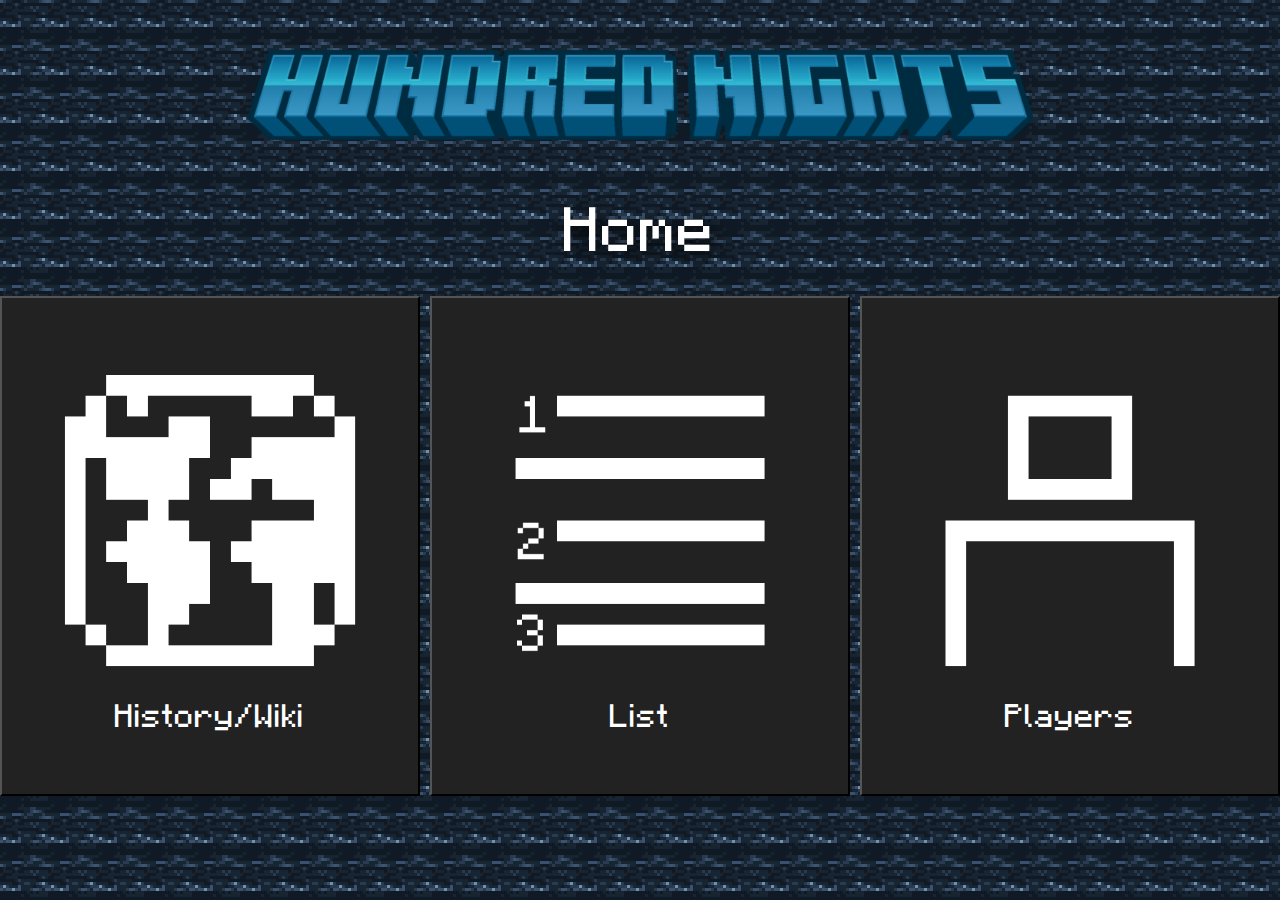
<file: index.html>
<!DOCTYPE html>
<html>
<head>
	<meta charset="utf-8">
	<meta name="viewport" content="width=device-width, initial-scale=1">
	<title>Home - Hundred Nights</title>
</head>
 <link rel="stylesheet" type="text/css" href="index.css">
<link rel="icon" type="image/x-icon" href="images/logo.png">
<body>
<div class=background>
	<center>
	<img src="images/hundrednights title.png" height="90" width="786" style="margin-top: 50px; margin-bottom: 50px;">
	<p class="normal" style="font-size: 62.5px; filter: drop-shadow(5px 5px 10px rgba(0, 0, 0, 1)); margin-bottom: 25px;">Home</p>
	<div class="button-container">
        <button><a href="players.html"><center><img src="images/earth.png" height="80%" width="80%"></center>History/Wiki</a></button>
        <button><a href="https://thehundrednights.github.io/list"><center><img src="images/list.png" height="80%" width="80%"></center>List</a></button>
        <button><a href="players.html"><center><img src="images/player.png" height="80%" width="80%"></center>Players</a></button>
    </div>
	</center>
</div>
</body>
</html>
</file>
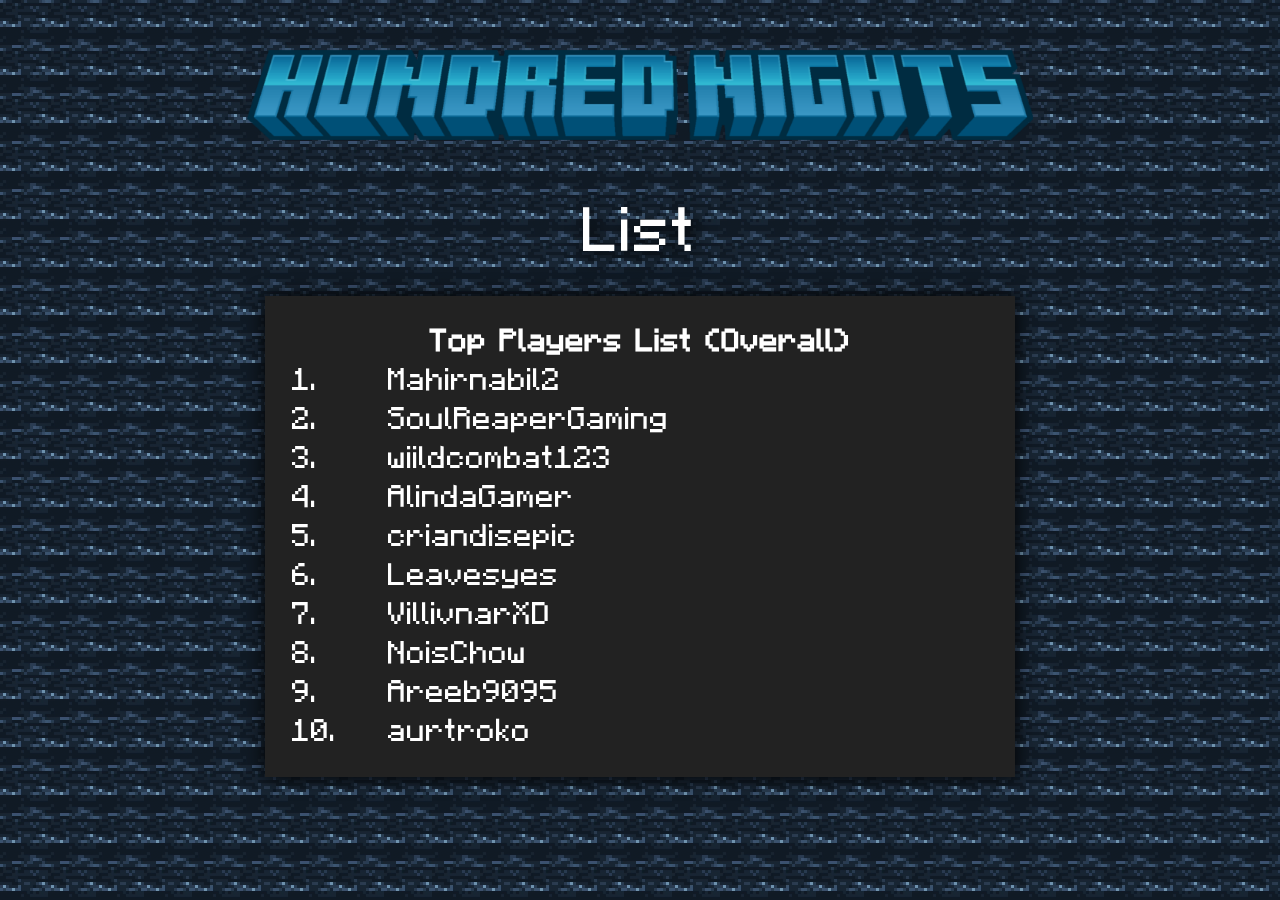
<file: list.html>
<!DOCTYPE html>
<html>
<head>
	<meta charset="utf-8">
	<meta name="viewport" content="width=device-width, initial-scale=1">
	<title>List - Hundred Nights</title>
</head>
 <link rel="stylesheet" type="text/css" href="index.css">
<link rel="icon" type="image/x-icon" href="images/logo.png">
<body>
<div class=background>
	<center>
	<a href="index.html"><img src="images/hundrednights title.png" height="90" width="786" style="margin-top: 50px; margin-bottom: 50px;"></a>
	<p class="normal" style="font-size: 62.5px; filter: drop-shadow(5px 5px 10px rgba(0, 0, 0, 1)); margin-bottom: 25px;">List</p>
	<table width="750px" class="list">
        <tr><th colspan="2">Top Players List (Overall)</th></tr>
        <tr><td>1.</td><td><p><a>Mahirnabil2</a></p></td></tr>
        <tr><td>2.</td><td><p><a>SoulReaperGaming</a></p></td></tr>
        <tr><td>3.</td><td><p><a>wiildcombat123</a></p></td></tr>
        <tr><td>4.</td><td><p><a>AlindaGamer</a></p></td></tr>
        <tr><td>5.</td><td><p><a>criandisepic</a></p></td></tr>
        <tr><td>6.</td><td><p><a>Leavesyes</a></p></td></tr>
        <tr><td>7.</td><td><p><a>VillivnarXD</a></p></td></tr>
        <tr><td>8.</td><td><p><a>NoisChow</a></p></td></tr>
        <tr><td>9.</td><td><p><a>Areeb9095</a></p></td></tr>
        <tr><td>10.</td><td><p><a>aurtroko</a></p></td></tr>
    </table>
	</center>
</div>
</body>
</html>
</file>
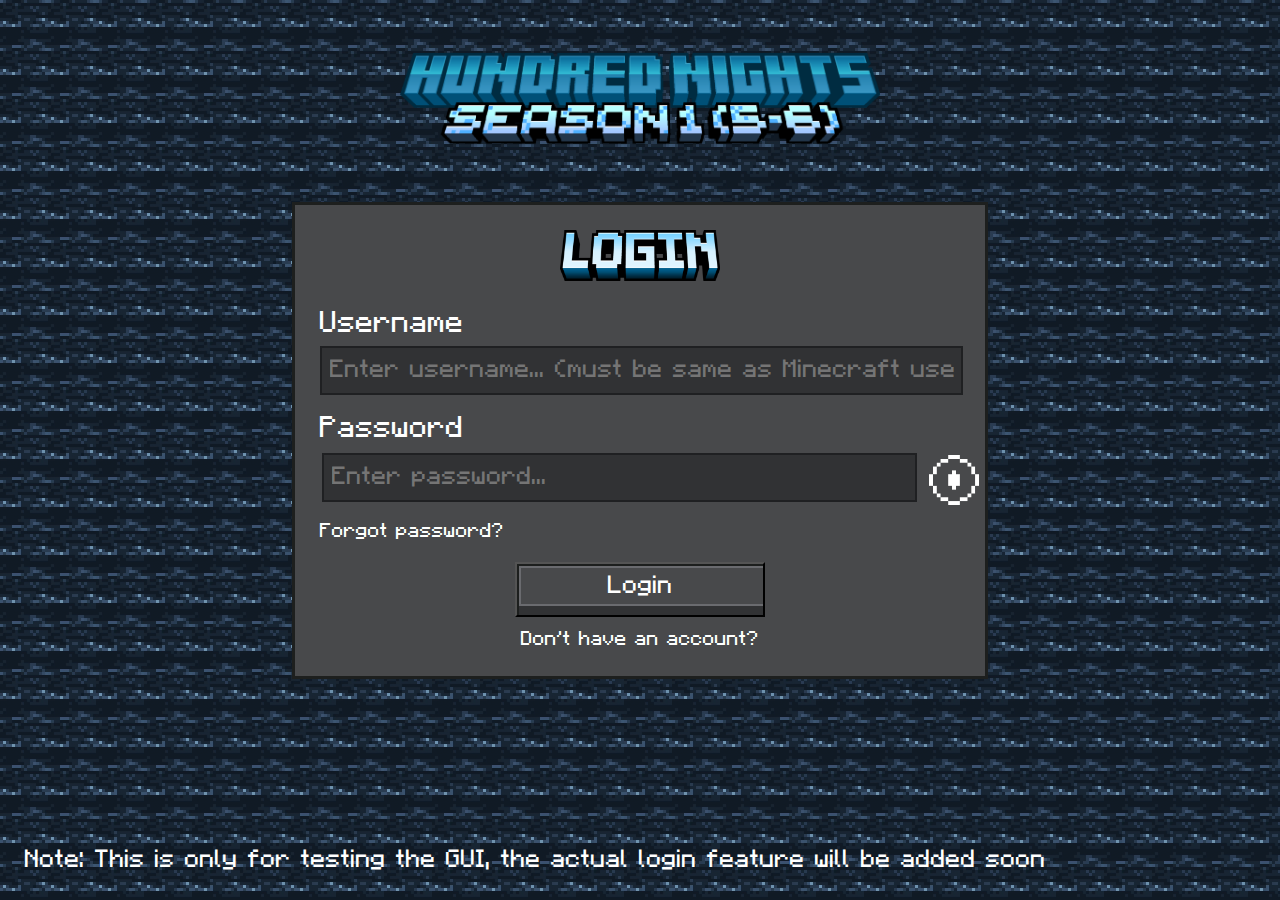
<file: login.html>
<!DOCTYPE html>
<html>
<head>
	<meta charset="utf-8">
	<meta name="viewport" content="width=device-width, initial-scale=1">
	<title>Hundred Nights</title>
</head>
<link rel="stylesheet" type="text/css" href="login.css">
<link rel="icon" type="image/x-icon" href="images/logo.png">
<body>
<div class=background>
	<center>
	   <img src="images/hundrednights season1.png" height="37.5%" width="37.5%" style="margin-top: 50px; margin-bottom: 50px;">
	   <br>
	   <!-- <form class="login"> -->
	 	  <div align="left" style="background-color: #48494B; border: 3.75px solid #1D1F1E; width: 50vw; padding: 25px;">
	 	  	  <center><img src="images/login.png" height="37.5%" width="25%"></center><br>
	 	  	  <left>
	 	  	    <p align="left" style="font-size: 30px; color: #ffffff;">Username</p>
	 	  	    <input align="left" style="font-size: 25px; color: #ffffff; padding: 7.5px; width: 48.75vw; align: left; background-color: #313234; border: 2.5px solid #1F2022; margin-top: 5px; margin-bottom: 15px" type="text" placeholder="Enter username... (must be same as Minecraft username)" name="hundrednights-username" required>
	 	  	    <p align="left" style="font-size: 30px; color: #ffffff;">Password</p>
	 	  	    <table><tr>
	 	  	    <td><input align="left" style="font-size: 25px; color: #ffffff; padding: 7.5px; width: 45vw; align: left; background-color: #313234; border: 2.5px solid #1F2022; margin-top: 5px; margin-bottom: 15px" type="password" placeholder="Enter password..." name="hundrednights-password" id="password-login" required></td>
	 	  	    <td><img src="images/eye.png" width="50px" height="50px" style="margin-left: 10px;" class="eye" id="eye" onclick="seePass()"></td>
	 	  	    </tr></table>
	 	  	    <p class="forgor">Forgot password?</p><br>
	 	  	    <center><button class="login-button" id="logbutton">Login</button></center>
	 	  	    <p class="noacc" align="center">Don't have an account?</p>
	 	  	  </left>
		   </div>
	   <!-- </form> -->
	</center>
	<p class="footer" align="bottom">Note: This is only for testing the GUI, the actual login feature will be added soon</p>
</div>
</body>
<script type="text/javascript">
	function seePass() {
  var passlog = document.getElementById("password-login");
  var eye = document.getElementById("eye");
  if (passlog.type === "password") {
    passlog.type = "text";
    eye.src = "images/closedeye.png";
  } else {
    passlog.type = "password";
    eye.src = "images/eye.png";
  }
}
</script>
</html>
</file>
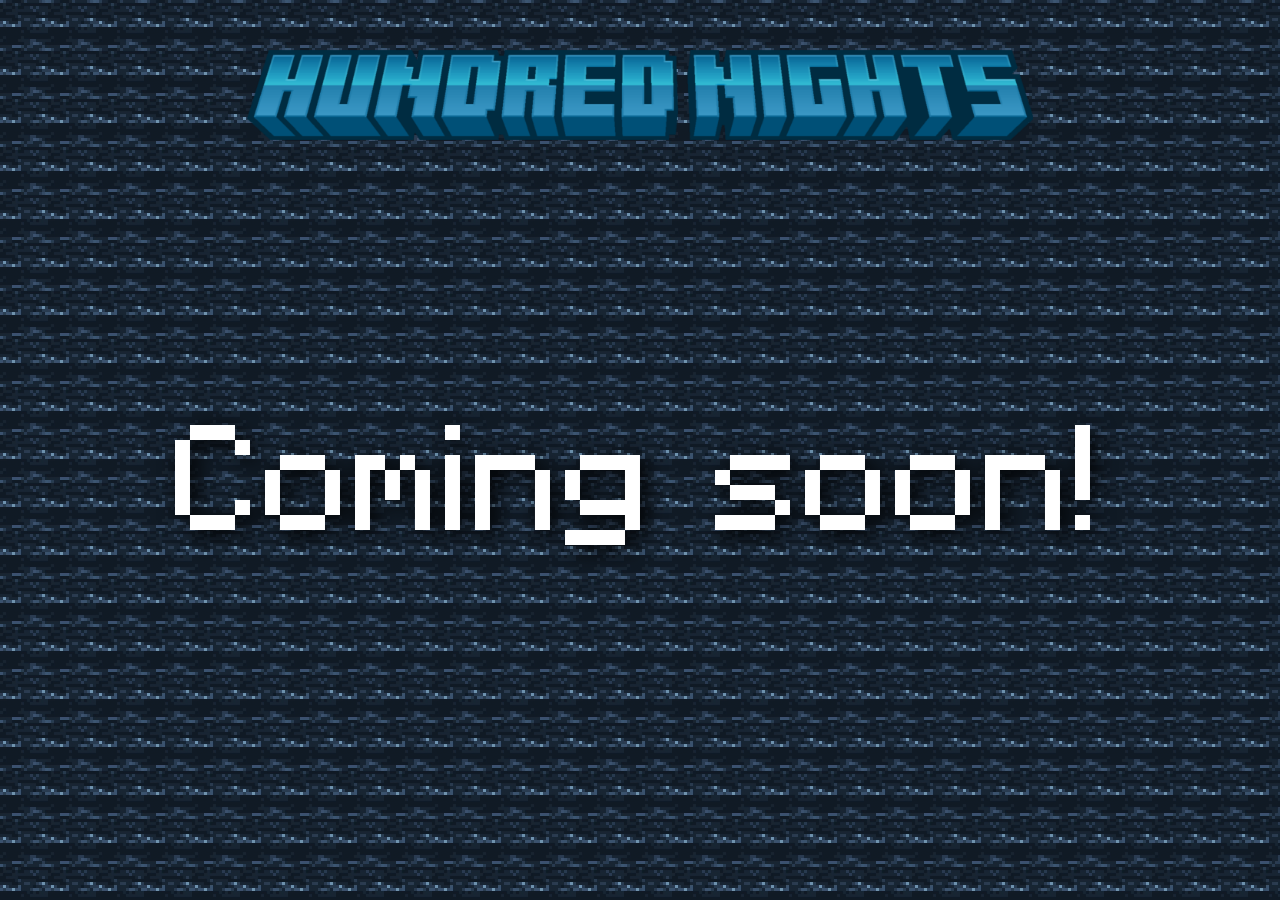
<file: players.html>
<!DOCTYPE html>
<html>
<head>
	<meta charset="utf-8">
	<meta name="viewport" content="width=device-width, initial-scale=1">
	<title>Players - Hundred Nights</title>
</head>
 <link rel="stylesheet" type="text/css" href="index.css">
<link rel="icon" type="image/x-icon" href="images/logo.png">
<body>
<div class=background>
	<center>
	<a href="index.html"><img src="images/hundrednights title.png" height="90" width="786" style="margin-top: 50px; margin-bottom: 50px;"></a>
	<p class="normal" style="font-size: 150px; filter: drop-shadow(5px 5px 10px rgba(0, 0, 0, 1)); margin-top: 200px; margin-bottom: 25px;">Coming soon!</p>
    </div>
	</center>
</div>
</body>
</html>
</file>
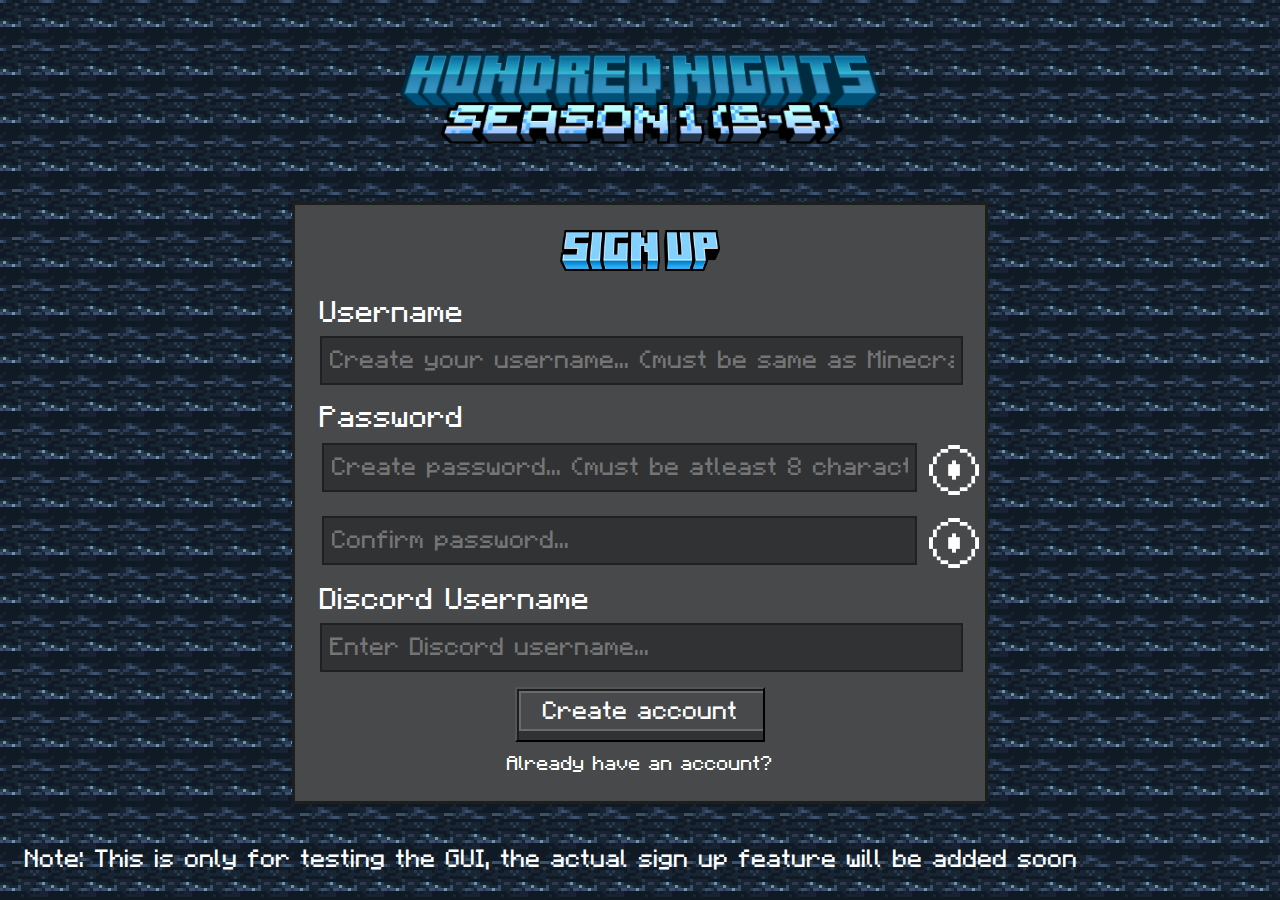
<file: signup.html>
<!DOCTYPE html>
<html>
<head>
	<meta charset="utf-8">
	<meta name="viewport" content="width=device-width, initial-scale=1">
	<title>Hundred Nights</title>
</head>
<link rel="stylesheet" type="text/css" href="signup.css">
<link rel="icon" type="image/x-icon" href="images/logo.png">
<body>
<div class=background>
	<center>
	   <img src="images/hundrednights season1.png" height="37.5%" width="37.5%" style="margin-top: 50px; margin-bottom: 50px;">
	   <br>
	   <!-- <form class="login"> -->
	 	  <div align="left" style="background-color: #48494B; border: 3.75px solid #1D1F1E; width: 50vw; padding: 25px;">
	 	  	  <center><img src="images/signup.png" height="37.5%" width="25%"></center><br>
	 	  	  <left>
	 	  	    <p align="left" style="font-size: 30px; color: #ffffff;">Username</p>
	 	  	    <input align="left" style="font-size: 25px; color: #ffffff; padding: 7.5px; width: 48.75vw; align: left; background-color: #313234; border: 2.5px solid #1F2022; margin-top: 5px; margin-bottom: 15px" type="text" placeholder="Create your username... (must be same as Minecraft username)" name="hundrednights-username" required>
	 	  	    <p align="left" style="font-size: 30px; color: #ffffff;">Password</p>
	 	  	    <table><tr>
	 	  	    <td><input align="left" style="font-size: 25px; color: #ffffff; padding: 7.5px; width: 45vw; align: left; background-color: #313234; border: 2.5px solid #1F2022; margin-top: 5px; margin-bottom: 15px" type="password" placeholder="Create password... (must be atleast 8 characters)" name="hundrednights-password" id="password-login" required></td>
	 	  	    <td><img src="images/eye.png" width="50px" height="50px" style="margin-left: 10px;" class="eye" id="eye" onclick="seePass()"></td>
	 	  	    </tr></table>
	 	  	    	 	  	    <table><tr>
	 	  	    <td><input align="left" style="font-size: 25px; color: #ffffff; padding: 7.5px; width: 45vw; align: left; background-color: #313234; border: 2.5px solid #1F2022; margin-top: 5px; margin-bottom: 15px" type="password" placeholder="Confirm password..." name="hundrednights-confpassword" id="confpassword-login" required></td>
	 	  	    <td><img src="images/eye.png" width="50px" height="50px" style="margin-left: 10px;" class="eye" id="confeye" onclick="seeConfirmPass()"></td>
	 	  	    </tr></table>
	 	  	    <p align="left" style="font-size: 30px; color: #ffffff;">Discord Username</p>
	 	  	    <input align="left" style="font-size: 25px; color: #ffffff; padding: 7.5px; width: 48.75vw; align: left; background-color: #313234; border: 2.5px solid #1F2022; margin-top: 5px; margin-bottom: 15px" type="text" placeholder="Enter Discord username..." name="hundrednights-disc-username" required>
	 	  	    <center><button class="login-button" id="logbutton">Create account</button></center>
	 	  	    <p class="alracc" align="center"><a href="https://thehundrednights.github.io">Already have an account?</a></p>
	 	  	  </left>
		   </div>
	   <!-- </form> -->
	</center>
	<p class="footer" align="bottom">Note: This is only for testing the GUI, the actual sign up feature will be added soon</p>
</div>
</body>
<script type="text/javascript">
	function seePass() {
  var passlog = document.getElementById("password-login");
  var eye = document.getElementById("eye");
  if (passlog.type === "password") {
    passlog.type = "text";
    eye.src = "images/closedeye.png";
  } else {
    passlog.type = "password";
    eye.src = "images/eye.png";
  }
}

function seeConfirmPass() {
  var confpasslog = document.getElementById("confpassword-login");
  var confeye = document.getElementById("confeye");
  if (confpasslog.type === "password") {
    confpasslog.type = "text";
    confeye.src = "images/closedeye.png";
  } else {
    confpasslog.type = "password";
    confeye.src = "images/eye.png";
  }
}
</script>
</html>
</file>
<file: index.css>
*{
	margin: 0px;
	padding: 0px;
	font-family: Minecraft;

}
.background{
	background-image: url("images/hundrednights.gif");
	background-size: 3.75%;
	height: 100vh;
	width: 100vw;
	animation: pan 120s linear infinite;
	will-change: background-position;
}

@keyframes pan {
  0% {
    background-position: 0% 0%;
  }
  100% {
    background-position: 100% 0%;
  }
}

@font-face {
  font-family: 'Minecraft';
  font-style: normal;
  font-weight: 300;
  font-display: swap;
  src: url("MinecraftRegular.otf") format('woff2');
  unicode-range: U+0000-00FF, U+0131, U+0152-0153, U+02BB-02BC, U+02C6, U+02DA, U+02DC, U+0304, U+0308, U+0329, U+2000-206F, U+2074, U+20AC, U+2122, U+2191, U+2193, U+2212, U+2215, U+FEFF, U+FFFD;
}
.footer {
	font-size: 25px;
	color: white;
	padding: 25px;
	position: absolute;
	bottom: 0;
}
.normal {
	color: white;
}

.button-container {
        display: flex;
        justify-content: center; /* Optional: centers the buttons horizontally */
        gap: 10px; /* Optional: adds space between buttons */
    }

.button-container button {
	background-color: #222222;
	border-color: #000000;
	color: white;
	height: 500px;
	width: 500px;
	font-size: 32.5px;
}

a {
	color: white;
	text-decoration: none;
}

.button-container button {
	transition: all .2s ease-in-out; 
}

.button-container button:hover {
  cursor: pointer;
  filter: drop-shadow(0px 0px 10px #5f5f5f);
  transform: scale(1.05); 
}

.button-container button:active {
  cursor: pointer;
  filter: drop-shadow(0px 0px 0px #5f5f5f);
  transform: scale(1.0); 
}

.list {
	filter: drop-shadow(0px 0px 10px #000000);
	border: #000000;
	background-color: #222222;
	color: white;
	font-size: 31.25px;
	padding: 25px;
}

.list p {
	transition: all .2s ease-in-out; 
}

.list p:hover {
  cursor: pointer;
  filter: drop-shadow(0px 0px 10px #ffffff);
  transform: scale(1.025); 
}

.list p:active {
  cursor: pointer;
  filter: drop-shadow(0px 0px 0px #ffffff);
  transform: scale(1.0); 
}
</file>
<file: login.css>
*{
	margin: 0px;
	padding: 0px;
	font-family: Minecraft;

}
.background{
	background-image: url("images/hundrednights.gif");
	background-size: 3.75%;
	height: 100vh;
	width: 100vw;
	animation: pan 120s linear infinite;
	will-change: background-position;
}

@keyframes pan {
  0% {
    background-position: 0% 0%;
  }
  100% {
    background-position: 100% 0%;
  }
}

@font-face {
  font-family: 'Minecraft';
  font-style: normal;
  font-weight: 300;
  font-display: swap;
  src: url("MinecraftRegular.otf") format('woff2');
  unicode-range: U+0000-00FF, U+0131, U+0152-0153, U+02BB-02BC, U+02C6, U+02DA, U+02DC, U+0304, U+0308, U+0329, U+2000-206F, U+2074, U+20AC, U+2122, U+2191, U+2193, U+2212, U+2215, U+FEFF, U+FFFD;
}

.eye {
	transition: all .2s ease-in-out; 
}

.eye:hover {
  cursor: pointer;
  filter: drop-shadow(0px 0px 10px #ffffff);
  transform: scale(1.1); 
}

.eye:active {
  cursor: pointer;
  filter: drop-shadow(0px 0px 0px #ffffff);
  transform: scale(1.0); 
}

.forgor {
	font-size: 20px;
	color: white;
	transition: all .2s ease-in-out; 
	width: 200px;
}

.forgor:hover {
	cursor: pointer;
	filter: drop-shadow(0px 0px 5px #ffffff);
	transform: scale(1.05); 
}

.noacc {
	font-size: 20px;
	color: white;
	transition: all .2s ease-in-out; 
}

.noacc:hover {
	cursor: pointer;
	filter: drop-shadow(0px 0px 5px #ffffff);
	transform: scale(1.05); 
}
a {
	color: white;
  text-decoration: none;
}
.login-button {
	font-size: 25px;
	height:  55px;
	width: 	250px;
	padding-top: 7.5px;
	padding-bottom: 17.5px;
	margin-bottom: 10px;
	background-image: url("images/button.png");
	color: white;
	transition: all .2s ease-in-out; 
}

.login-button:hover {
	cursor: pointer;
	background-image: url("images/buttonhover.png");
}

.login-button:active {
	background-image: url("images/buttonpress.png");
	height:  44px;
	padding-bottom: 6.5px;
	margin-top: 11px;
	
}
.footer {
	font-size: 25px;
	color: white;
	padding: 25px;
	position: absolute;
	bottom: 0;
}
</file>
<file: signup.css>
*{
	margin: 0px;
	padding: 0px;
	font-family: Minecraft;

}
.background{
	background-image: url("images/hundrednights.gif");
	background-size: 3.75%;
	height: 100vh;
	width: 100vw;
	animation: pan 120s linear infinite;
	will-change: background-position;
}

@keyframes pan {
  0% {
    background-position: 0% 0%;
  }
  100% {
    background-position: 100% 0%;
  }
}

@font-face {
  font-family: 'Minecraft';
  font-style: normal;
  font-weight: 300;
  font-display: swap;
  src: url("MinecraftRegular.otf") format('woff2');
  unicode-range: U+0000-00FF, U+0131, U+0152-0153, U+02BB-02BC, U+02C6, U+02DA, U+02DC, U+0304, U+0308, U+0329, U+2000-206F, U+2074, U+20AC, U+2122, U+2191, U+2193, U+2212, U+2215, U+FEFF, U+FFFD;
}

.eye {
	transition: all .2s ease-in-out; 
}

.eye:hover {
  cursor: pointer;
  filter: drop-shadow(0px 0px 10px #ffffff);
  transform: scale(1.1); 
}

.forgor {
	font-size: 20px;
	color: white;
	transition: all .2s ease-in-out; 
	width: 200px;
}

.forgor:hover {
	cursor: pointer;
	filter: drop-shadow(0px 0px 5px #ffffff);
	transform: scale(1.05); 
}

.alracc {
	font-size: 20px;
	color: white;
	transition: all .2s ease-in-out; 
}

.alracc:hover {
	cursor: pointer;
	filter: drop-shadow(0px 0px 5px #ffffff);
	transform: scale(1.05); 
}

.alracc a {
	color: white;
  text-decoration: none;
}
.login-button {
	font-size: 25px;
	height:  55px;
	width: 	250px;
	padding-top: 7.5px;
	padding-bottom: 17.5px;
	margin-bottom: 10px;
	background-image: url("images/button.png");
	color: white;
	transition: all .2s ease-in-out; 
}

.login-button:hover {
	cursor: pointer;
	background-image: url("images/buttonhover.png");
}

.login-button:active {
	background-image: url("images/buttonpress.png");
	height:  44px;
	padding-bottom: 6.5px;
	margin-top: 11px;
	
}
.footer {
	font-size: 25px;
	color: white;
	padding: 25px;
	position: absolute;
	bottom: 0;
}
</file>
